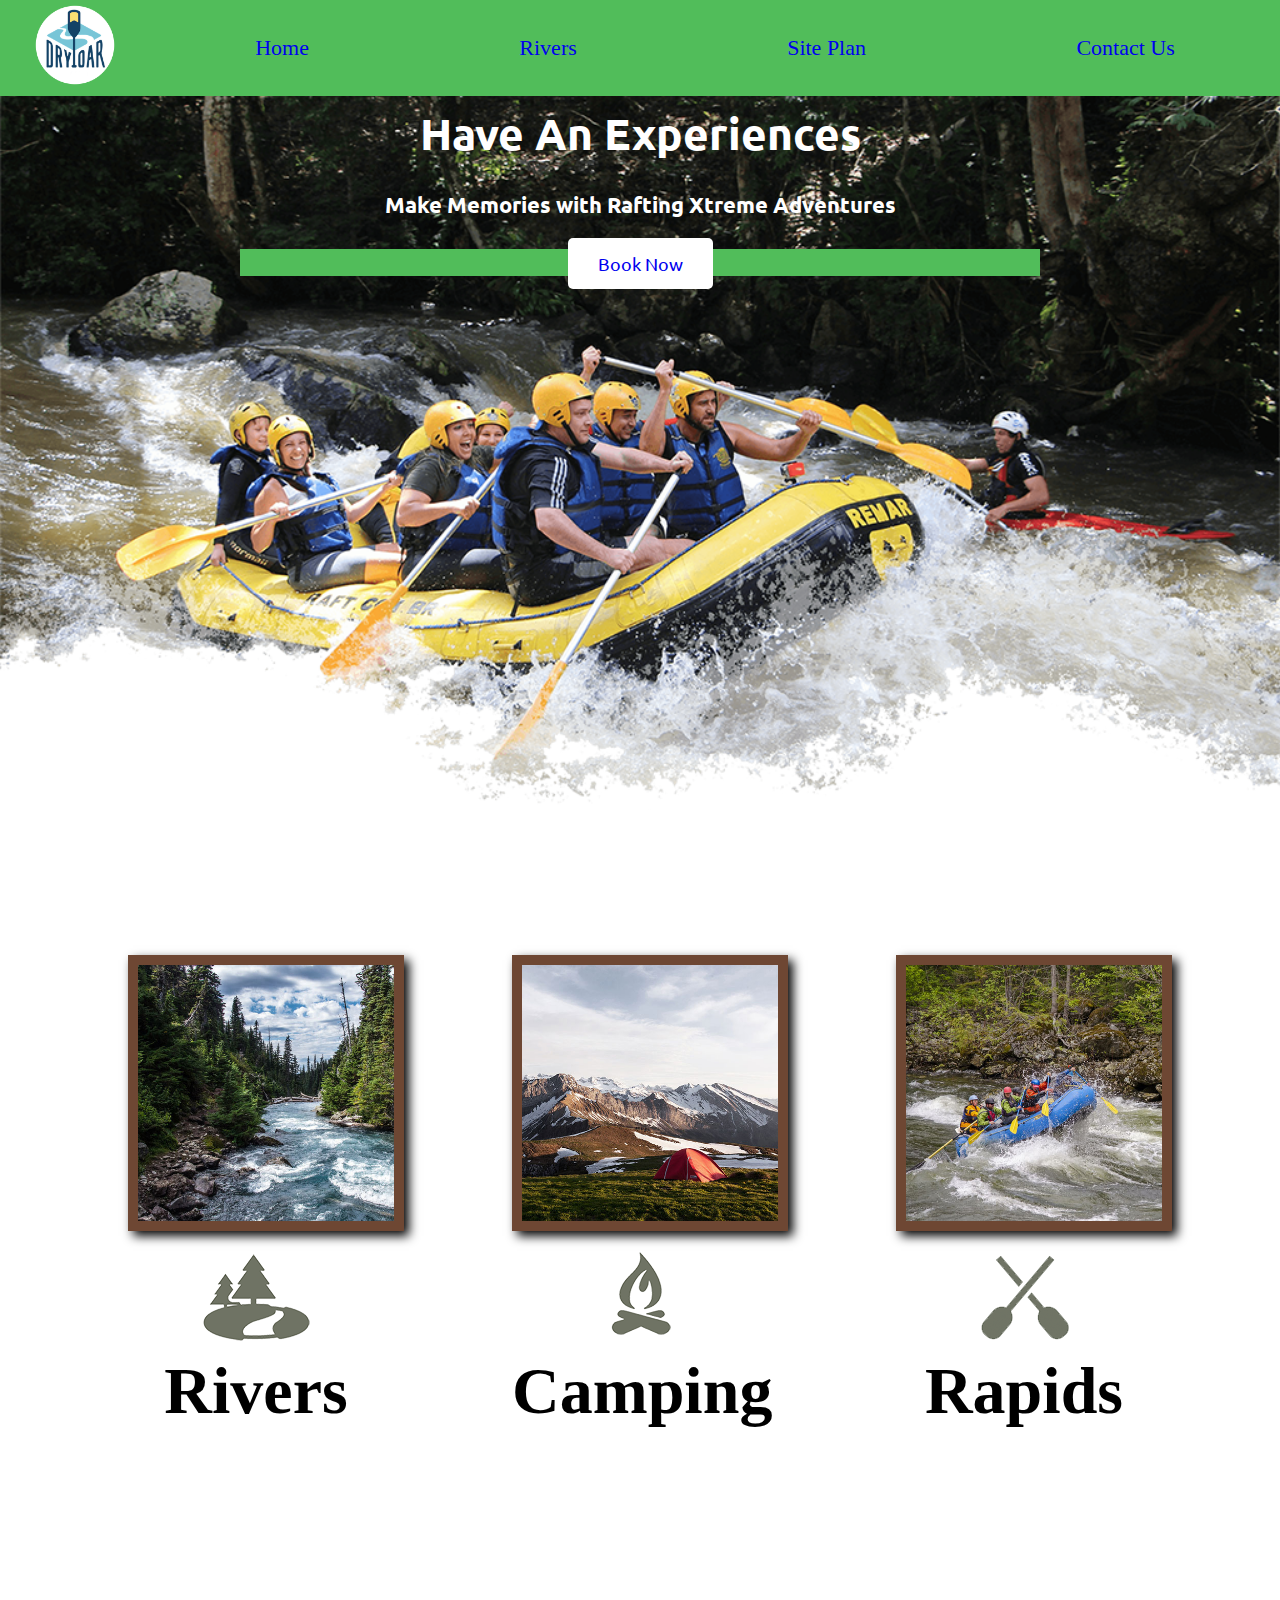
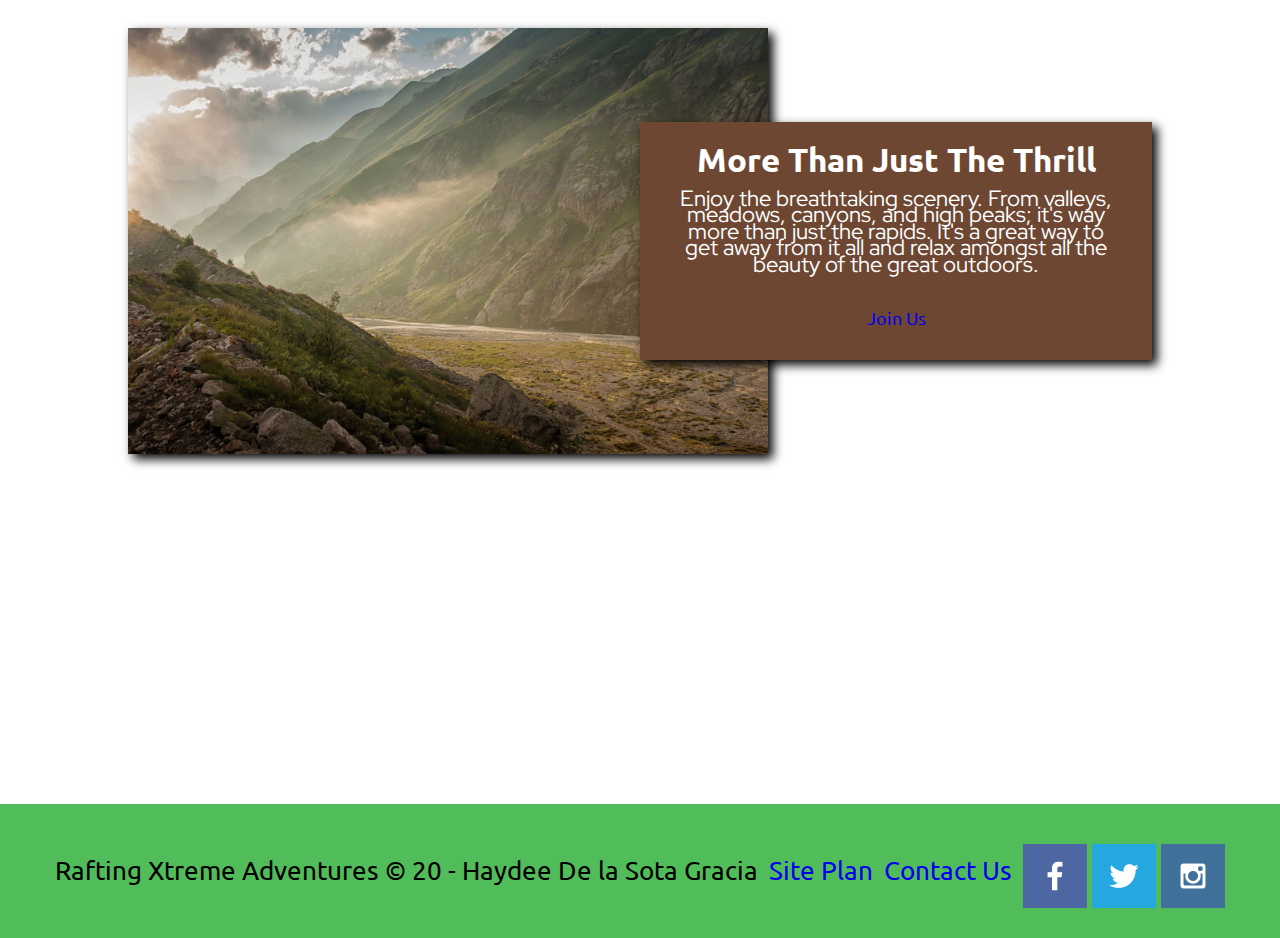
<file: index.html>
<!DOCTYPE html>

<html lang="en">
    
<head>
    <meta charset="UTF-8">
    <meta name="viewport" content="width=device-width, initial-scale=1.0">
    <title> Rafting Xtreme Adventures </title>
    <link rel="stylesheet" href="styles/indexraftingstyle.css">
    
</head>

<body>
    <div class="content">
        <header>
            <a id="logo_link" href="index.html">
                <img class="logo" src="images/logo.png" alt="Dry Oar Logo">
            </a>
            <nav>
                <a href="index.html">Home</a>
                <a href="rivers.html">Rivers</a>
                <a href="site-plan-rafting.html">Site Plan</a>
                <a href="contactus.html">Contact Us</a>
            </nav>
        </header>
        <div id="hero">
            <div id="hero-box">
                <img id="hero-img" src="images/hero.png" alt="Peope enjoyinlg white water rafting">
            </div>
            <section id="hero-msg">
               
                <div class="center"> <h1 class="home-title">Have An Experiences</h1>
                <h4>Make Memories with Rafting Xtreme Adventures </h4>
                <div class='button-box'>

                    <a class='book' href="contactus.html">Book Now</a></div>

                </div>

        </div>

            </section>
    </div>
    <main class="home-grid">
        <section class="rivers-card">
            <img class="card-img" src="images/rivers.jpg" alt="river in forest">
            <img class="icon" src="images/river_icon.png" alt="river icon">
            <h2>Rivers</h2>
        </section>
        <section class="camping-card">
            <img class="card-img" src="images/camping.jpg" alt="tent in mountains">
            <img class="icon" src="images/fire_icon.png" alt="fire icon">
            <h2>Camping</h2>
        </section>
        <section class="rapids-card">
            <img class="card-img" src="images/rapids.jpg" alt="rafting boat">
            <img class="icon" src="images/oars.png" alt="oars icon">
            <h2>Rapids</h2>
        </section>
        <div id="background"></div>
        <img class="mountains" src="images/mountains.jpg" alt="Misty mountains">
        <section class="msg">
            <h2>More Than Just The Thrill</h2>
            <p>Enjoy the breathtaking scenery. From valleys, meadows, canyons, and high peaks; it's way more than just the rapids. It's a great way to get away from it all and relax amongst all the beauty of the great outdoors. </p>
            <a class='join' href="rivers.html">Join Us</a>
        </section>
    </main>
<footer>
    <p>Rafting Xtreme Adventures &copy; 20 - Haydee De la Sota Gracia</p>
    <p><a href="site-plan-rafting.html">Site Plan</a></p>
    <p><a href="contactus.html">Contact Us</a></p>
    <div class="social">
        <a href="https://facebook.com" target="https://www.facebook.com/haydecita.sotita/">
            <img src="images/facebook.png" alt="fb icon">
        </a>
        <a href="https://twitter.com" target="https://twitter.com/?lang=es">
            <img src="images/twitter.png" alt="twitter icon">
        </a>
        <a href="https://instagram.com" target="https://www.instagram.com/haydee_delasota/">
            <img src="images/instagram.png" alt="instagram icon">
        </a>
    </div>
</footer>
    </div>         
</body>
</html>
</file>
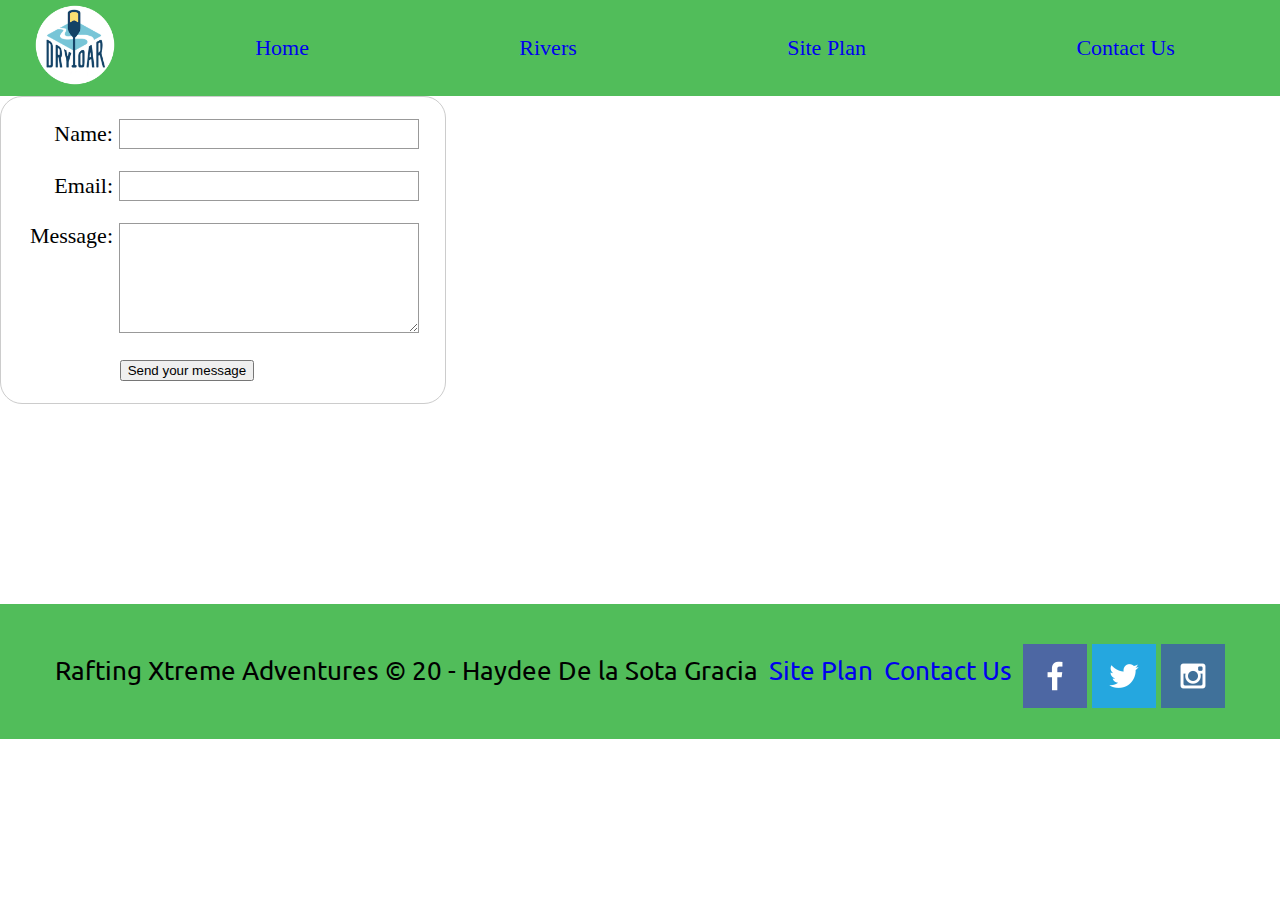
<file: contactus.html>
<!DOCTYPE html>

<html lang="en">
    
<head>
    <meta charset="UTF-8">
    <meta name="viewport" content="width=device-width, initial-scale=1.0">
    <title> Rafting Xtreme Adventures </title>
    <link rel="stylesheet" href="styles/indexraftingstyle.css">
    
</head>

<body>
    <div class="content">
        <header>
            <a id="logo_link" href="index.html">
                <img class="logo" src="images/logo.png" alt="Dry Oar Logo">
            </a>
            <nav>
                <a href="index.html">Home</a>
                <a href="rivers.html">Rivers</a>
                <a href="site-plan-rafting.html">Site Plan</a>
                <a href="contactus.html">Contact Us</a>
            </nav>
        </header>

            </section>
    </div>
    <main >
        
        <div id="feedback"></div>
      
        <form action="/my-handling-form-page" method="post">
            <ul>
              <li>
                <label for="name">Name:</label>
                <input type="text" id="name" name="user_name" />
              </li>
              <li>
                <label for="mail">Email:</label>
                <input type="email" id="mail" name="user_email" />
              </li>
              <li>
                <label for="msg">Message:</label>
                <textarea id="msg" name="user_message"></textarea>
              </li>
              <li class="button">
                <button type="submit">Send your message</button>
              </li>
            </ul>
          </form>


        <script>
            // get the feedback div element so we can do something with it.
            const feedbackElement = document.getElementById('feedback');
            // get the form so we can read what was entered in it.
            const formElement = document.forms[0];
            // add a 'listener' to wait for a submission of our form. When that happens run the code below.
            formElement.addEventListener('submit', function(e) {
                // stop the form from doing the default action.
                e.preventDefault();
                // set the contents of our feedback element to a message letting the user know the form was submitted successfully. Notice that we pull the name that was entered in the form to personalize the message!
                feedbackElement.innerHTML = 'Hello '+ formElement.user_name.value +'! Thank you for your message. We will get back with you as soon as possible!';
                // make the feedback element visible.
                feedbackElement.style.display = "block";
                // add a class to move everything down so our message doesn't cover it.
                document.body.classList.toggle('moveDown');
            });
        </script>

    </main>
<footer>
    <p>Rafting Xtreme Adventures &copy; 20 - Haydee De la Sota Gracia</p>
    <p><a href="site-plan-rafting.html">Site Plan</a></p>
    <p><a href="contactus.html">Contact Us</a></p>
    <div class="social">
        <a href="https://facebook.com" target="https://www.facebook.com/haydecita.sotita/">
            <img src="images/facebook.png" alt="fb icon">
        </a>
        <a href="https://twitter.com" target="https://twitter.com/?lang=es">
            <img src="images/twitter.png" alt="twitter icon">
        </a>
        <a href="https://instagram.com" target="https://www.instagram.com/haydee_delasota/">
            <img src="images/instagram.png" alt="instagram icon">
        </a>
    </div>
</footer>
    </div>  

</body>
</html>
</file>
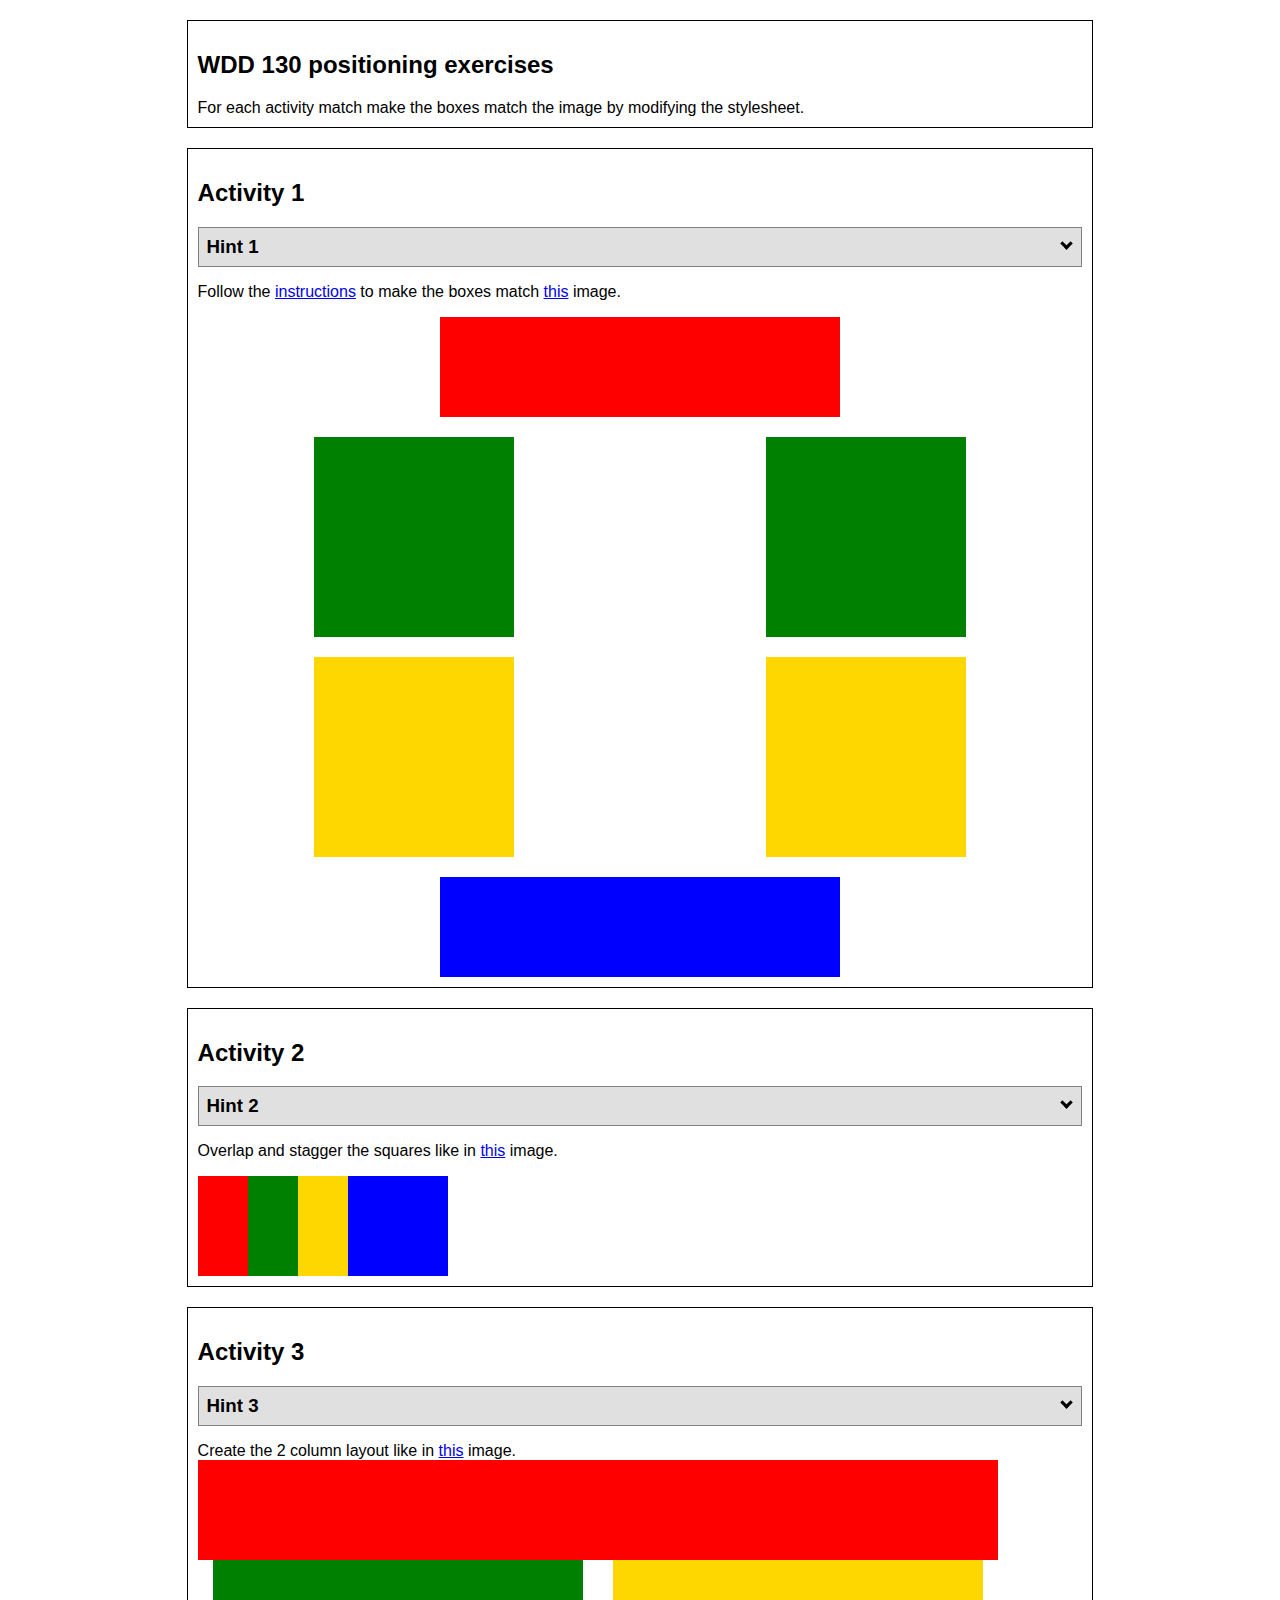
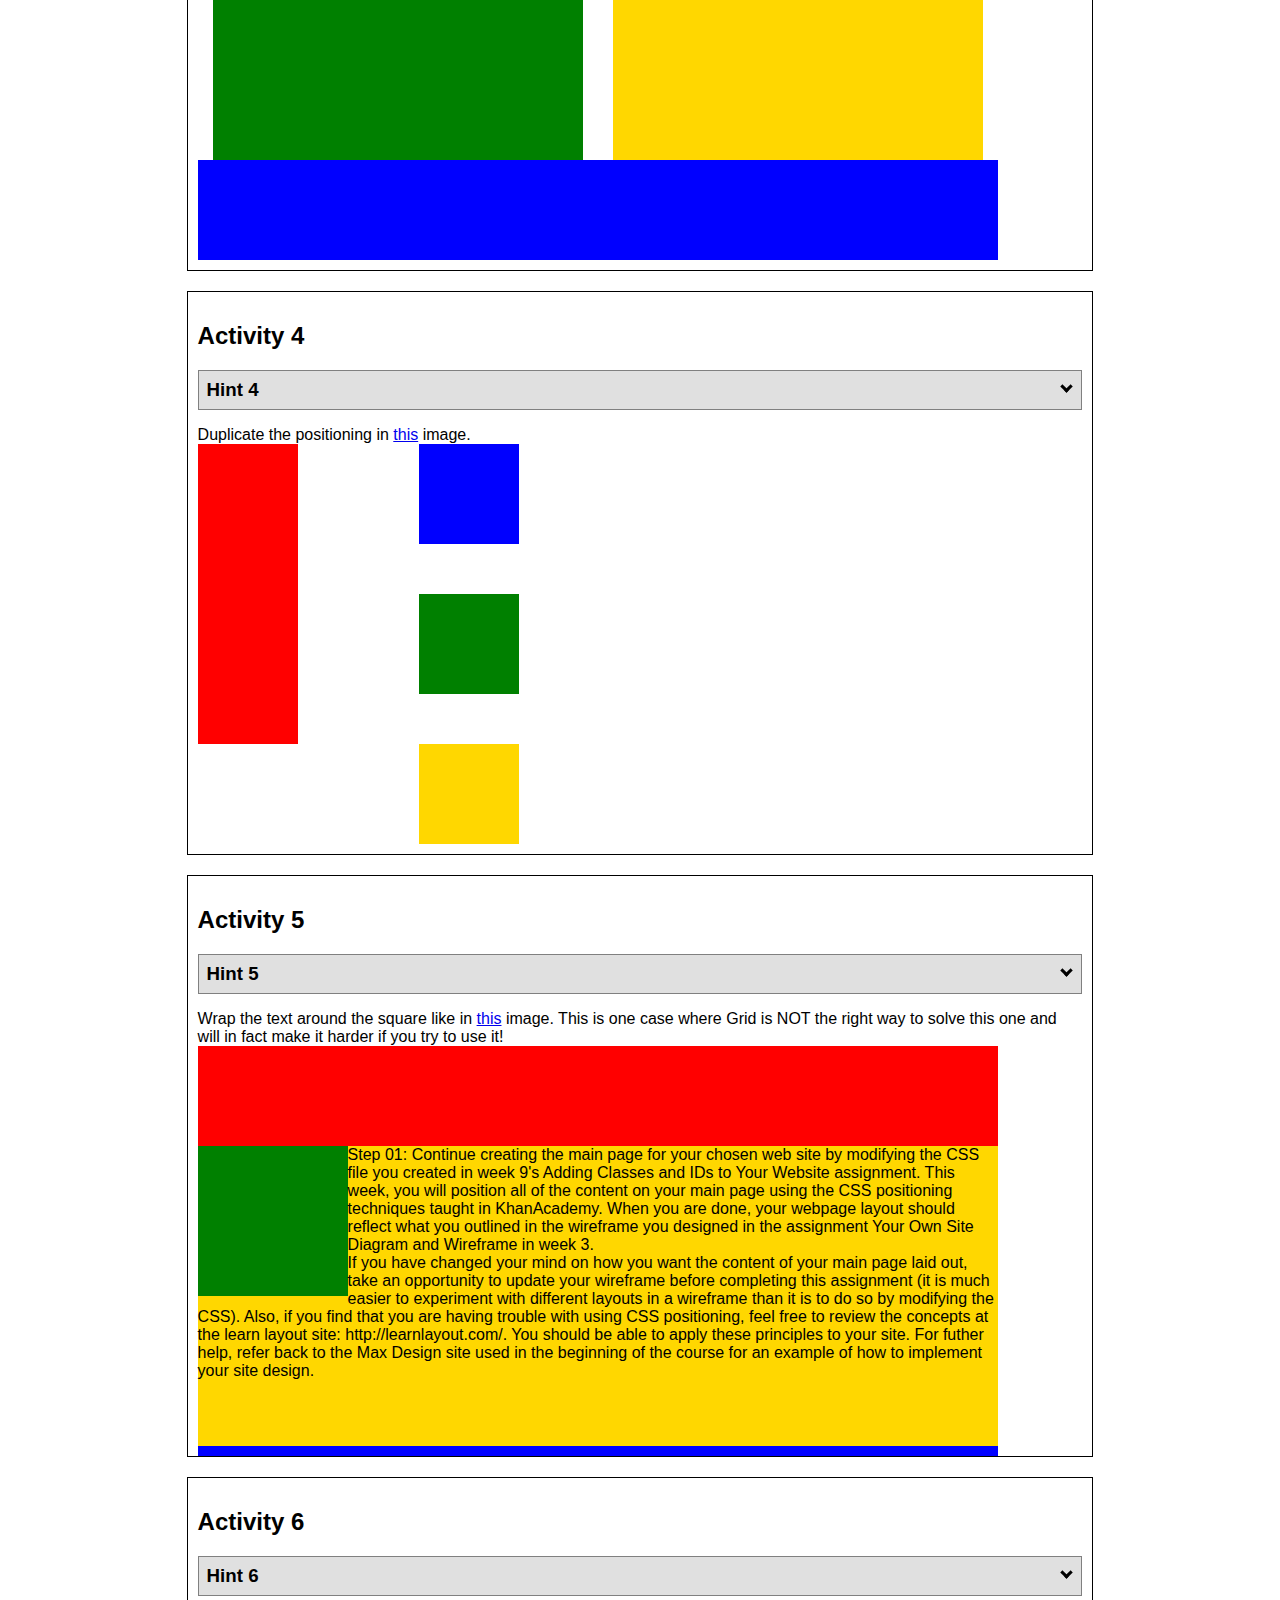
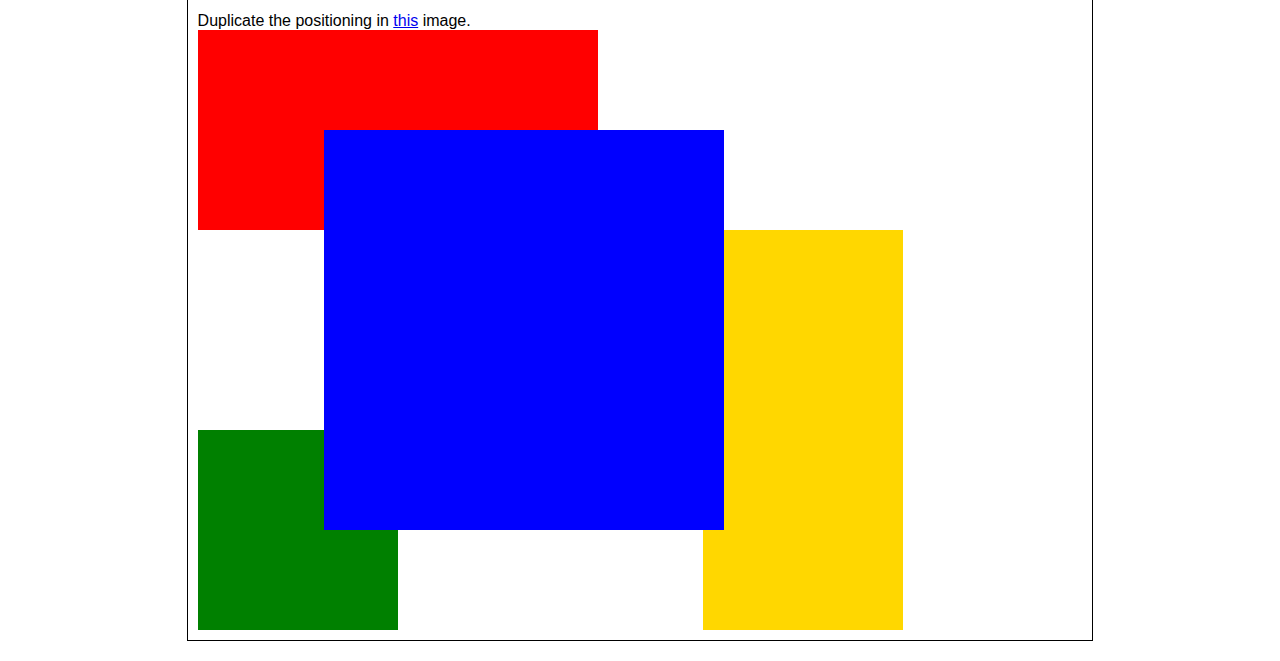
<file: positioning.html>
<!DOCTYPE html>
<html lang="en">
  <head>
    <!-- HTML - Name: positioning.html -->
    <title>Positioning Activity</title>
    <link rel="stylesheet" type="text/css" href="positionstyles.css" />
  </head>
  <body>
    <div class="activity">
      <h2>WDD 130 positioning exercises</h2>
      For each activity match make the boxes match the image by modifying the stylesheet.</div>
    <div class="activity">
      <h2>Activity 1</h2>
      <section class="hint"><input type="checkbox" ><i></i> <h3>Hint 1</h3><div><p>Check out the <a href="https://byui-wdd.github.io/wdd130/activities/w06-css-positioning.html" target="_blank">activity instructions</a> in Ilearn!</p></div></section>
      <p>Follow the <a href="https://byui-wdd.github.io/wdd130/activities/w06-css-positioning.html" target="_blank">instructions</a> to make the boxes match  <a href="https://byui-wdd.github.io/wdd130/images/example1.png" target="_blank">this</a> image.</p>
      <div class="content1" >
        <div class="red1" ></div>
        <div class="green1" ></div>
        <div class="green1" ></div>
        <div class="yellow1"></div>
        <div class="yellow1"></div>
        <div class="blue1"></div>
      </div>
    </div>
    <div class="activity">
      <h2>Activity 2</h2>
      <section class="hint"><input type="checkbox" > <h3>Hint 2</h3><i></i><div>
      <ul>
      <li>grid-template-columns: 50px 50px 50px 50px 50px </li></ul></div></section>
      <p>Overlap and stagger the squares like in <a href="https://byui-wdd.github.io/wdd130/images/example2.png" target="_blank">this</a> image.</p>
      <div class="content2" >
        <div class="red2" ></div>
        <div class="green2" ></div>
        <div class="yellow2"></div>
        <div class="blue2"></div>
      </div>
    </div>
    <div class="activity">
      <h2>Activity 3</h2>
      <section class="hint"><input type="checkbox" > <h3>Hint 3</h3><i></i><div><p>This one is going to be best solved with CSS Grid. Remember to make the boxes the right width first...then start moving them around. </p><h4>Properties used:</h4><ul><li>display:grid;</li><li>grid-template-columns:</li><li>grid-column-gap:</li>
        <li>grid-column:</li>  </ul></div></section>
      Create the 2 column layout like in <a href="https://byui-wdd.github.io/wdd130/images/example3.png" target="_blank">this</a>  image.
      <div class="content3" >
        <div class="red3" ></div>
        <div class="green3" ></div>
        <div class="yellow3"></div>
        <div class="blue3"></div>
      </div>
    </div>
    <div class="activity">
      <h2>Activity 4</h2>
      <section class="hint"><input type="checkbox" > <h3>Hint 4</h3><i></i><div><p>For the others we have been primarily concerned with width. For this one you will need to adjust height as well. </p><h4>Properties used:</h4><ul><li>display:grid;</li><li>grid-template-columns:</li><li>grid-row:</li></ul></div></section>
      Duplicate the positioning in <a href="https://byui-wdd.github.io/wdd130/images/example4.png" target="_blank">this</a> image. 
      <div class="content4" >
        <div class="red4" ></div>
        <div class="green4" ></div>
        <div class="yellow4"></div>
        <div class="blue4"></div>
      </div>
    </div>

    <div class="activity">
      <h2>Activity 5</h2>
      <section class="hint"><input type="checkbox" > <h3>Hint 5</h3><i></i><div><p>Grid is <strong>not</strong> the right way to do this.  In fact there is only one way to really do that...and that is with float. Remember that we float the thing we want the text to wrap around.  Also remember to start by making all the shapes the right size and shape.</p><h4>Properties used:</h4><ul><li>float: left;</li></ul></div></section>
      Wrap the text around the square like in <a href="https://byui-wdd.github.io/wdd130/images/example5.png" target="_blank">this</a> image. This is one case where Grid is NOT the right way to solve this one and will in fact make it harder if you try to use it!
      <div class="content5" >
        <div class="red5" ></div>
        <div class="green5" ></div>
        <div class="yellow5">Step 01: Continue creating the main page for your chosen web site by modifying the CSS file you created in week 9's Adding Classes and IDs to Your Website assignment. This week, you will position all of the content on your main page using the CSS positioning techniques taught in KhanAcademy. When you are done, your webpage layout should reflect what you outlined in the wireframe you designed in the assignment Your Own Site Diagram and Wireframe in week 3. <br />
          If you have changed your mind on how you want the content of your main page laid out, take an opportunity to update your wireframe before completing this assignment (it is much easier to experiment with different layouts in a wireframe than it is to do so by modifying the CSS). Also, if you find that you are having trouble with using CSS positioning, feel free to review the concepts at the learn layout site: http://learnlayout.com/. You should be able to apply these principles to your site. For futher help, refer back to the Max Design site used in the beginning of the course for an example of how to implement your site design.</div>
        <div class="blue5"></div>
      </div>
    </div>
    <div class="activity">
      <h2>Activity 6</h2>
      <section class="hint"><input type="checkbox" > <h3>Hint 6</h3><i></i><div><p>This one is all about visualizing the grid behind the layout. If you are having a hard time doing that first: all the sizes are even multiples of 100, and second here is another example with the lines drawn: <a href="https://byui-wdd.github.io/wdd130/images/example6-hint.png" target="_blank">example 6 with lines</a>. For this one you will find it easiest if you use px for the column width. You can also use <kbd>z-index</kbd> to control the element layering.    </p><h4>Properties used:</h4><ul><li>display:grid;</li><li>grid-template-columns:</li><li>grid-column:</li><li>grid-row:</li><li><a href="https://www.w3schools.com/cssref/pr_pos_z-index.asp" target="_blank">z-index:</a></li></ul></div></section>
      Duplicate the positioning in <a href="https://byui-wdd.github.io/wdd130/images/example6.png" target="_blank">this</a> image.
      <div class="content6" >
        <div class="red6" ></div>
        <div class="green6" ></div>
        <div class="yellow6"></div>
        <div class="blue6"></div>
      </div>
    </div>
  </body>
</html>
</file>
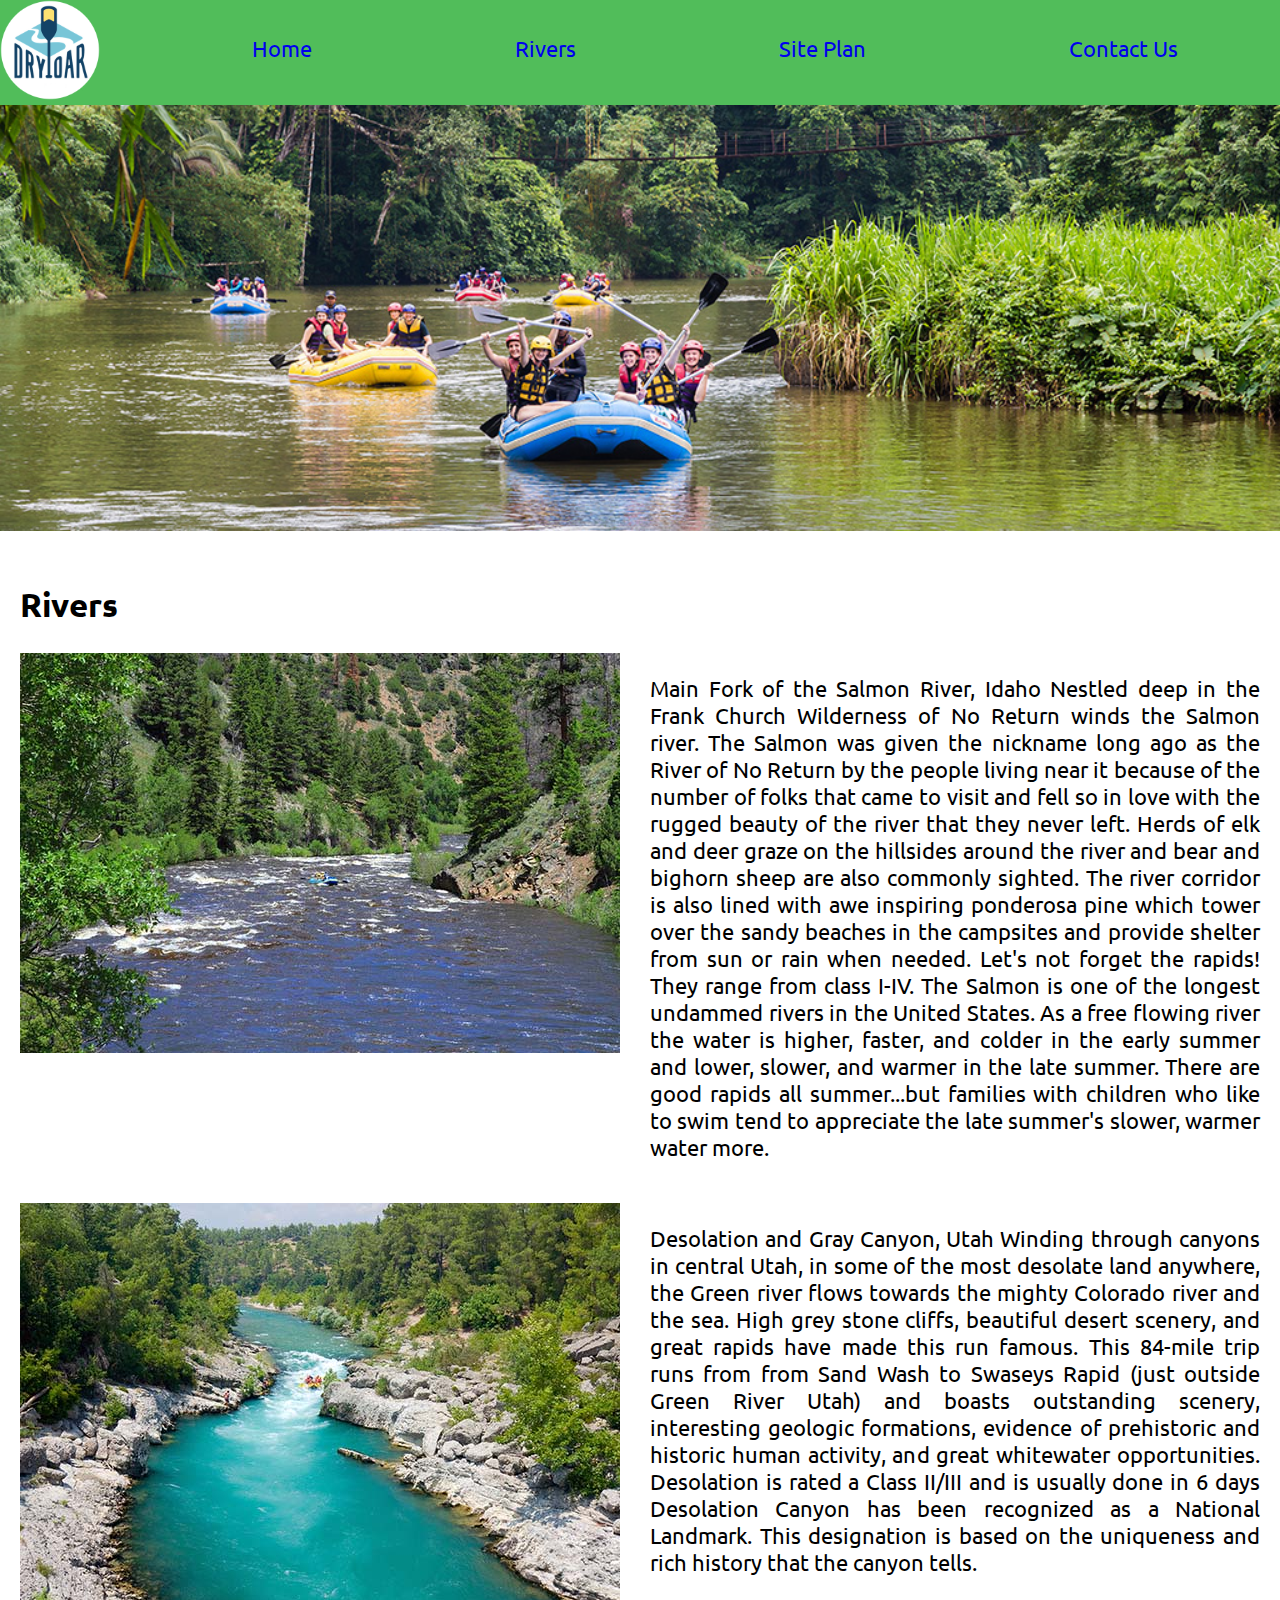
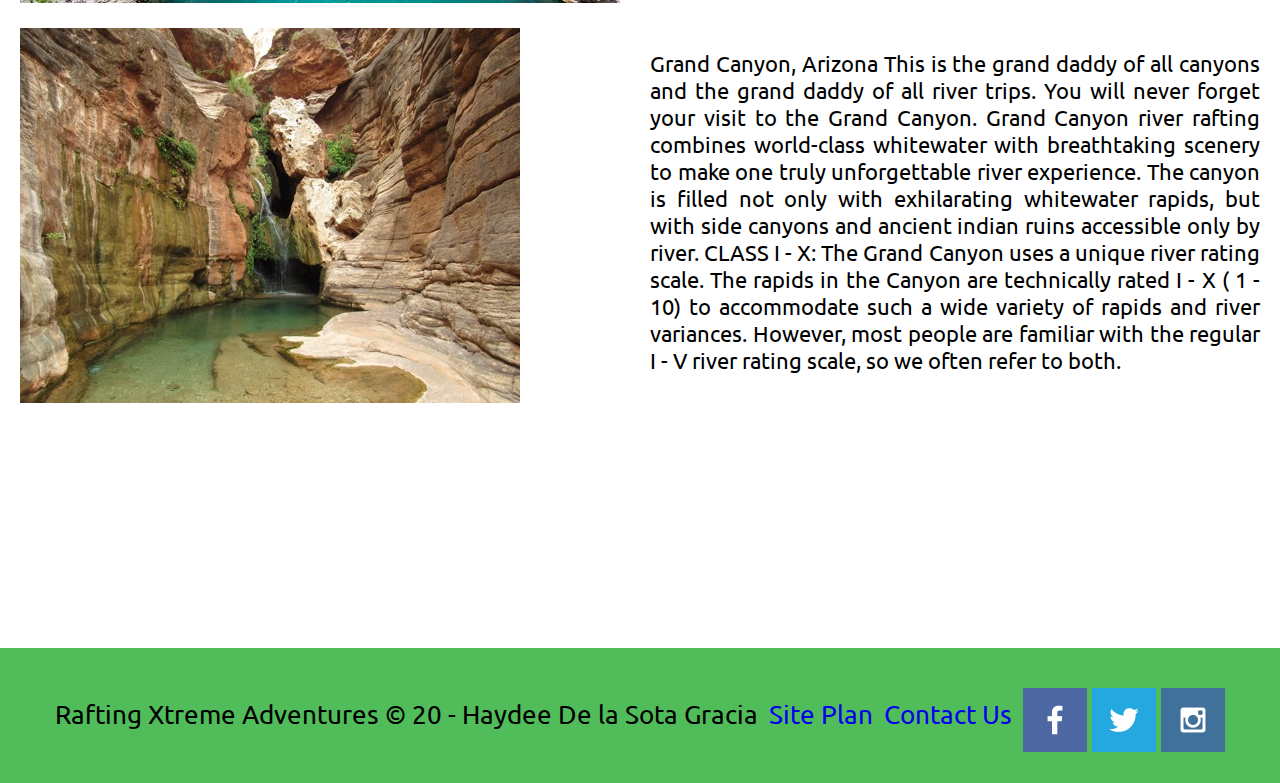
<file: rivers.html>
<!DOCTYPE html>

<html lang="en">
    
<head>
    <meta charset="UTF-8">
    <meta name="viewport" content="width=device-width, initial-scale=1.0">
    <title> Rivers </title>
    <link rel="stylesheet" href="styles/riverstyle.css">
    
</head>

<body>
    <div class="content">
        <header>
            <a id="logo_link" href="index.html">
                <img class="logo" src="images/logo.png" alt="Dry Oar Logo">
            </a>
            <nav>
                <a href="index.html">Home</a>
                <a href="rivers.html">Rivers</a>
                <a href="site-plan-rafting.html">Site Plan</a>
                <a href="contactus.html">Contact Us</a>
            </nav>
        </header>
        <div id="hero">
            <div id="hero-box">
                <img id="hero-img" src="images/rafting14_600.jpg" alt="Peope enjoyinlg white water rafting">
            </div>
           

                </div>

        </div>
        

    <section id="main-content">
        
        
        <h2>Rivers</h2>
        <div class="grid-container">
            <div class="image">
                <img src="images/idaho.jpg" alt="Imagen 1">
            </div>
            <div class="idaho">
                <div class="text-idaho">
                    <p>Main Fork of the Salmon River, Idaho

                        Nestled deep in the Frank Church Wilderness of No Return winds the Salmon river. The Salmon was given the nickname long ago as the River of No Return by the people living near it because of the number of folks that came to visit and fell so in love with the rugged beauty of the river that they never left.
                        
                        Herds of elk and deer graze on the hillsides around the river and bear and bighorn sheep are also commonly sighted. The river corridor is also lined with awe inspiring ponderosa pine which tower over the sandy beaches in the campsites and provide shelter from sun or rain when needed.
                        
                        Let's not forget the rapids! They range from class I-IV. The Salmon is one of the longest undammed rivers in the United States. As a free flowing river the water is higher, faster, and colder in the early summer and lower, slower, and warmer in the late summer. There are good rapids all summer...but families with children who like to swim tend to appreciate the late summer's slower, warmer water more.</p>
                </div>
                
            </div>
        </div>

        <div class="grid-container2">
            <div class="image">
                <img src="images/gray-canyon-utah.jpg" alt="Imagen 2">
            </div>
                <div class="utah">
                    <div class="text-utah">
                        <p>Desolation and Gray Canyon, Utah

                            Winding through canyons in central Utah, in some of the most desolate land anywhere, the Green river flows towards the mighty Colorado river and the sea. High grey stone cliffs, beautiful desert scenery, and great rapids have made this run famous. This 84-mile trip runs from from Sand Wash to Swaseys Rapid (just outside Green River Utah) and boasts outstanding scenery, interesting geologic formations, evidence of prehistoric and historic human activity, and great whitewater opportunities.
                            
                            Desolation is rated a Class II/III and is usually done in 6 days
                            
                            Desolation Canyon has been recognized as a National Landmark.  This designation is based on the uniqueness and rich history that the canyon tells.</p>
                    </div>
                    
                </div>

        </div>

        <div class="grid-container3">
            <div class="image">
                <img src="images/arizona2.jpg" alt="Imagen 1">
            </div>
            <div class="arizona">
                <div class="text-arizona">
                    <p>Grand Canyon, Arizona
                        This is the grand daddy of all canyons and the grand daddy of all river trips. You will never forget your visit to the Grand Canyon.
                        
                        Grand Canyon river rafting combines world-class whitewater with breathtaking scenery to make one truly unforgettable river experience. The canyon is filled not only with exhilarating whitewater rapids, but with side canyons and ancient indian ruins accessible only by river.
                        
                        CLASS I - X: The Grand Canyon uses a unique river rating scale. The rapids in the Canyon are technically rated I - X ( 1 - 10) to accommodate such a wide variety of rapids and river variances. However, most people are familiar with the regular I - V river rating scale, so we often refer to both. </div>
                
            </div>
        </div>

    </section>

    <footer>
        <p>Rafting Xtreme Adventures &copy; 20 - Haydee De la Sota Gracia</p>
        <p><a href="site-plan-rafting.html">Site Plan</a></p>
        <p><a href="contactus.html">Contact Us</a></p>
        <div class="social">
            <a href="https://facebook.com" target="https://www.facebook.com/haydecita.sotita/">
                <img src="images/facebook.png" alt="fb icon">
            </a>
            <a href="https://twitter.com" target="https://twitter.com/?lang=es">
                <img src="images/twitter.png" alt="twitter icon">
            </a>
            <a href="https://instagram.com" target="https://www.instagram.com/haydee_delasota/">
                <img src="images/instagram.png" alt="instagram icon">
            </a>
        </div>
    </footer>
        </div>         
    </body>
    </html>
</file>
<file: styles/indexraftingstyle.css>
@import url('https://fonts.googleapis.com/css2?family=Gloria+Hallelujah&family=Red+Hat+Display:wght@300&family=Ubuntu:wght@300&display=swap');
        
        #content {
            max-width: 1600px;
            margin: 0 auto;
            width: left;
            margin: right;
        } 


        body {
             background-color: #ffffff;
             font-size: 22px;
             margin: 0;
             padding: 0; 
        }
        
        h2 {
            margin:0;
        }

        main {
            display: grid;
            grid-template-columns: repeat(10, 1fr);
        }


        .center {
            text-align: center;
            font-family: 'Ubuntu', 'Red Hat Display', sans-serif;
            margin: 0 auto;
            display: block;
            width: 800px;
        }
        

        header {
            max-width: center;
            background-color:#51bd5a ;
            color: white;
            display: grid;
            grid-template-columns: 150px auto;
        }

        nav {
            display: flex;
            justify-content: space-around;
        }

        h2 {
            margin: 0;
            font-size: 3em
        }


        .icon {
            max-width: min-content;
            height: auto;
            padding-top: 10px;
        }
        

        .home-title {
            font-family: 'Ubuntu', 'Red Hat Display', sans-serif;
            font-size: 2em;
            margin-top: 10px;
        }


        .logo {
            width: 80px;
        }

        #logo_link {
            
            justify-self: center;
            align-self: center;
        }
        #background {
            height: 725px;
            grid-column: 1/11;
            grid-row: 4/9;
        }


        nav a {
            text-align: center;
            text-decoration: none;
            padding: 35px;
        }


        nav a:hover {
            text-decoration: none;
            background-color: black;
            color: #FFFFFF;
        }    
           
        #hero {
            display: grid;
           
            grid-template-columns: 1fr 3fr 1fr;
            margin-top: -100px; 
        }

        #hero-box {
            grid-column: 1/4;
            grid-row: 1/3;
            z-index: -1;
        }

        #hero-msg {
            grid-column: 2/3;
            grid-row: 1/2;
            margin-top: 100px;
        }

        #hero-img {
             width: 100%;
        }

        #hero-msg h1,#hero-msg h4 {
           
            text-align: center;
            color: white;
           
        }
       
        .card-img {
            width: 100%;
            border: 10px solid #6e4733;
            
            box-shadow: 5px 5px 10px #000000;
        
        }

        .card-img:hover {
            opacity: .6;
            transform: scale(1.1);
        }
             

        
        .button-box {
            background-color: #51bd5a;
            text-align: center;
            
        }
        

        .book {
            text-decoration: none;
            display: 0;
            background-color: #FFFFFF;
            font-family: 'Ubuntu', 'Red Hat Display', sans-serif;
            font-size: 18px;
            padding: 15px 30px;
            margin-top: 50px;
            border-radius: 5px;
        }
      

        .book:hover {
            background-color: #6e4733;
            color: #FFFFFF;
        }


        .join {
            text-decoration: none;
            font-family: 'Ubuntu', 'Red Hat Display', sans-serif;
            font-size: 18px;
            padding: 15px 30px;
            margin-top: 50px;
            border-radius: 5px;
        }


        #logo_link  {
             padding: 5px;
             justify-self: center;
             align-self: center;
        }


        .join:hover {
            background-color: #6e4733;
            color: #FFFFFF;
        }
        .msg {
            background-color: #6e4733;
            color: white;
            text-align: center;
            align-self: center;
            font-family: 'Red Hat Display', 'Ubuntu', sans-serif;
            font-size: 50%;
            line-height: 1.5em;
            padding: 30px;
            grid-column: 6/10;
            grid-row: 6/7;
            box-shadow: 5px 5px 10px #000000;
        }
        .msg h2 {
            font-family: 'Ubuntu', 'Red Hat Display', sans-serif;
        }

        
        .msg p {  
            font-size: 2em;
            padding-bottom: 15px;
        }


        main section {
            background-color: #ffffff;
            text-align: center;
        }


        .main section img {
            box-sizing: border-box;
        }  

        .mountains {
            width: 100%;
            grid-column: 2/7;
            grid-row: 5/8;
            box-shadow: 5px 5px 10px #000000;
        }

        .home-grid{
            margin: 50px 0;

        }
        .rapids-card  {
            margin: 50px 0;
            grid-column: 8/10;
            grid-row: 2/3;
        }


        .camping-card {
            margin: 50px 0;
            grid-column: 5/7;
            grid-row: 2/3;
        }


        .rivers-card {
            margin: 50px 0;
            grid-column: 2/4;
            grid-row: 2/3;
        }

        #feedback {
            background-color: antiquewhite;
            position: absolute;
            top: 0;
            left: 0;
            right: 0;
            padding: .5em;
            /* make this element invisible until we are ready for it */
            display: none;      
        }

        .moveDown {
            margin-top: 3em;
        }

        form {
            /* Center the form on the page */
            margin: 0 auto;
            width: 400px;
            /* Form outline */
            padding: 1em;
            border: 1px solid #ccc;
            border-radius: 1em;
          }
          
          ul {
            list-style: none;
            padding: 0;
            margin: 0;
          }
          
          form li + li {
            margin-top: 1em;
          }
          
          label {
            /* Uniform size & alignment */
            display: inline-block;
            width: 90px;
            text-align: right;
          }
          
          input,
          textarea {
            /* To make sure that all text fields have the same font settings
               By default, textareas have a monospace font */
            font: 1em sans-serif;
          
            /* Uniform text field size */
            width: 300px;
            box-sizing: border-box;
          
            /* Match form field borders */
            border: 1px solid #999;
          }
          
          input:focus,
          textarea:focus {
            /* Additional highlight for focused elements */
            border-color: #000;
          }
          
          textarea {
            /* Align multiline text fields with their labels */
            vertical-align: top;
          
            /* Provide space to type some text */
            height: 5em;
          }
          
          .button {
            /* Align buttons with the text fields */
            padding-left: 90px; /* same size as the label elements */
          }
          
          button {
            /* This extra margin represent roughly the same space as the space
               between the labels and their text fields */
            margin-left: 0.5em;
          }
          
        footer {
            text-decoration: none;
            background-color: #51bd5a;
            text-align: center;
            font-family: 'Ubuntu', 'Red Hat Display', sans-serif;
            padding: 25px 50px;
            margin-top: 200px;
            display: flex;
            justify-content: space-around;
            align-items: center;
        }


        footer a{
            text-decoration: none;
        
       }
       footer p {
        font-size: 1.2em;
    } 
        footer p a:hover {
            text-decoration: underline;
        }
        footer .social img  {
            padding-top: 15px;
        }

        @media screen and (max-width: 900px) {
            #hero, .home-grid {
                display: block;
                height: auto;
            }
            nav, footer {
                flex-direction: column;
            }
            nav a {
                display: block;
                padding: 15px;
            }
            #hero {
                margin-top: 0;
            }
            #hero-msg {
                margin-top: 0;
            }
            #hero-msg h4 {
                display: none;
            }
            #hero-msg h1 {
                color: #6f7364;
            }
            .home-title {
                font-size: 25px;
            }
            .rivers-card, .camping-card, .rapids-card { 
                margin: 50px auto;
                width: 60%;
            }
            #background {
                display: none;
            }
            .mountains, .msg {
                width: 80%;
                display: block;
                margin: 0 auto;
            }
            footer {
                margin-top: 25px;
            }
        }
</file>
<file: positionstyles.css>
/* CSS - Name: "positionstyles.css" */
/* Activity 1 styles */
.content1 {
  /* This is the parent of the activity 1 boxes. */
  display: grid;
  grid-template-columns: 1fr 1fr;
  justify-items: center;
  gap: 20px;
}
.red1 { 
  width: 400px; 
  height: 100px; 
  background-color: red; 
  grid-column: 1/3;
  

} 
.green1 {
  width: 200px; 
  height: 200px; 
  background-color: green;
  

} 
.yellow1 {
  width: 200px; 
  height: 200px; 
  background-color: gold; 
  
} 
.blue1 {
  width: 400px; 
  height: 100px; 
  background-color: blue; 
  grid-column: 1/3;
  
} 
/* Activity 2 styles */ 
.content2 {
  /* This is the parent of the activity 2 boxes. */
  display: grid;
  grid-template-columns: repeat(5, 50px);

  
 
}
.red2 {
  width: 100px; 
  height: 100px; 
  background-color: red; 
} 
.green2 { 
  width: 100px; 
  height: 100px; 
  background-color: green; 
  grid-column: 50px;
  grid-row: 50px;
  grid-gap: 50px; 
 
  

} 
.yellow2 {
  width: 100px; 
  height: 100px; 
  background-color: gold; 
  grid-column: 50px;
  grid-row: 50px;
  grid-gap: 50px;  
  
} 
.blue2 {
  width: 100px; 
  height: 100px; 
  background-color: blue; 
} 
/* Activity 3 styles */ 
.content3 {
  /* This is the parent of the activity 3 boxes. */
  display: grid;
  grid-template-columns: 1fr 1fr 1fr;
  justify-items: center;

}
.red3 {
  width: 800px; 
  height: 100px; 
  background-color: red; 
  grid-column: 1/3;
} 
.green3 {
  width: 370px; 
  height: 200px; 
  background-color: green;
  grid-column: 1/1;
  
} 
.yellow3 {
  width: 370px; 
  height: 200px; 
  background-color: gold; 
  grid-column: 2/3;
} 
.blue3 {
  width: 800px;
  height: 100px; 
  background-color: blue; 
  grid-column: 1/3;
} 
/* Activity 4 styles */ 
.content4 {
  /* This is the parent of the activity 4 boxes. */
  display: grid;
  grid-template-columns: 1fr 1fr 1fr 1fr;
  align-content: stretch;  
  
}
.red4 {
  width: 100px; 
  height: 300px; 
  background-color: red; 
  grid-column: 1/2;
  grid-row: 1/3
} 
.green4 {
  width: 100px; 
  height: 100px; 
  background-color: green; 
  grid-column: 2/3;
  grid-row: 2/3
} 
.yellow4 {
  width: 100px; 
  height: 100px; 
  background-color: gold; 
  grid-column: 2/3;
  grid-row: 3/4
} 
.blue4 {
  width: 100px; 
  height: 100px; 
  background-color: blue; 
  grid-column: 2/3;
  grid-row: 1/2
} 
/* Activity 5 styles */ 
.content5 {
  /* This is the parent of the activity 5 boxes. */
  height: 400px;
  gap: 20px;
}
.red5 { 
  width: 800px; 
  height: 100px; 
  background-color: red; 
} 
.green5 { 
  width: 150px; 
  height: 150px; 
  background-color: green; 
  float: left;

} 
.yellow5 {
  width: 800px; 
  height: 300px; 
  background-color: gold; 

} 
.blue5 {
  width: 800px; 
  height: 100px; 
  background-color: blue; 
} 
/* Activity 6 styles */ 
.content6 {
  /* This is the parent of the activity 6 boxes. */
  display: grid;
  grid-template-columns: 1fr 1fr 1fr 1fr 1fr 1fr 1fr;
  
}
.blue6 {
  width: 400px; 
  height: 400px; 
  background-color: blue; 
  grid-column: 2/6;
  grid-row: 2/6;
  z-index: center;
} 

.red6 {
  width: 400px; 
  height: 200px; 
  background-color: red;
  grid-column: 1/5;
  grid-row: 1/3;
} 
.green6 {
  width: 200px; 
  height: 200px; 
  background-color: green; 
  grid-column: 1/3;
  grid-row: 5/7;
} 
.yellow6 {
  width: 200px; 
  height: 400px; 
  background-color: gold; 
  grid-column: 5/7;
  grid-row: 3/7;

} 
.blue6 {
  width: 400px; 
  height: 400px; 
  background-color: blue; 
  grid-column: 2/6;
  grid-row: 2/6;
} 


/* Do not make any changes below here */
.activity {
  width: 70%; 
  margin: 20px auto; 
  font-family: Arial, sans-serif; 
  border: 1px solid black; 
  padding: 10px; 
  clear:both; 
  overflow: auto;
} 

.hint {
  border: 1px solid grey;
  background: #e0e0e0;
  padding: .5em;
  position: relative;
  margin: 1em 0;
}
.hint h3 {
  margin: 0;
}
.hint:hover {
  background: #d0d0d0;
}
.hint > div {
  display: none;
}

.hint input[type=checkbox] {
  position: absolute;
  width: 100%;
  height: 100%;
  opacity: 0;
  z-index: 1;
  cursor: pointer;
}

.hint input[type=checkbox]:checked ~ div {
  display: block;
}

.hint i {
  position: absolute;
  transform: translate(-6px, 0);
  margin-top: 16px;
  right: 10px;
  top: -3px;
}
.hint i:before, .hint i:after {
  content: "";
  position: absolute;
  background-color: black;
  width: 3px;
  height: 9px;
}
.hint i:before {
  transform: translate(2px, 0) rotate(45deg);
}
.hint i:after {
  transform: translate(-2px, 0) rotate(-45deg);
}

.hint input[type=checkbox]:checked ~ i:before {
  transform: translate(-2px, 0) rotate(45deg);
}
.hint input[type=checkbox]:checked ~ i:after {
  transform: translate(2px, 0) rotate(-45deg);
}
.hint a {
  position: relative;
  z-index: 1;
}
</file>
<file: styles/riverstyle.css>
@import url('https://fonts.googleapis.com/css2?family=Gloria+Hallelujah&family=Red+Hat+Display:wght@300&family=Ubuntu:wght@300&display=swap');
#content {
    max-width: 1600px;
    margin: 0 auto;
    width: left;
    margin: right;
    } 

body {
    font-family: 'Ubuntu', 'Red Hat Display', sans-serif;
    font-size: 22px;
    margin: 0;
    padding: 0; 
}

/* Estilos del encabezado */
header {
    max-width: center;
    background-color:#51bd5a ;
    color: white;
    display: grid;
    grid-template-columns: 150px auto;
}


.logo {
    max-width: 100px;
}

nav {
    display: flex;
    justify-content: space-around;
}

nav a {
    text-align: center;
    text-decoration: none;
    padding: 35px;
} 

.center {
    text-align: center;
    font-family: 'Ubuntu', 'Red Hat Display', sans-serif;
    margin: 0 auto;
    display: block;
    width: 800px;
}
main {
    display: grid;
    grid-template-columns: repeat(10, 1fr);
}
#hero img{
    width: 100%;
}

h2 {
    margin: 10;
} 

/* Estilos de la sección principal */
#main-content {
    padding: 20px;
}

.grid-container {
    display: grid;
    width: 50px 0;
    grid-template-columns: 1fr 1fr;
    gap: 20px;
    margin-bottom: 20px;
    text-align: justify;
    font-family: 'Ubuntu', 'Red Hat Display', sans-serif;
}
.grid-container1 {
    display: grid;
    width: 50px 0;
    grid-template-columns: 1fr 1fr;
    gap: 20px;
    margin-bottom: 20px;
    text-align: justify;
    font-family: 'Ubuntu', 'Red Hat Display', sans-serif;
}
.grid-container2 {
    display: grid;
    width: 50px 0;
    grid-template-columns: 1fr 1fr;
    gap: 20px;
    margin-bottom: 20px;
    text-align: justify;
    font-family: 'Ubuntu', 'Red Hat Display', sans-serif;
}
.grid-container3 {
    display: grid;
    width: 50px 0;
    grid-template-columns: 1fr 1fr;
    gap: 20px;
    margin-bottom: 20px;
    text-align: justify;
    font-family: 'Ubuntu', 'Red Hat Display', sans-serif;
}

.image img {
    
    width: 50px 0;
    
    
}

/* Estilos del pie de página */
footer {
    text-decoration: none;
    background-color: #51bd5a;
    text-align: center;
    font-family: 'Ubuntu', 'Red Hat Display', sans-serif;
    padding: 25px 50px;
    margin-top: 200px;
    display: flex;
    justify-content: space-around;
    align-items: center;
}


footer a{
    text-decoration: none;

}
footer p {
font-size: 1.2em;
} 
footer p a:hover {
    text-decoration: underline;
}
footer .social img  {
    padding-top: 15px;
}
</file>
